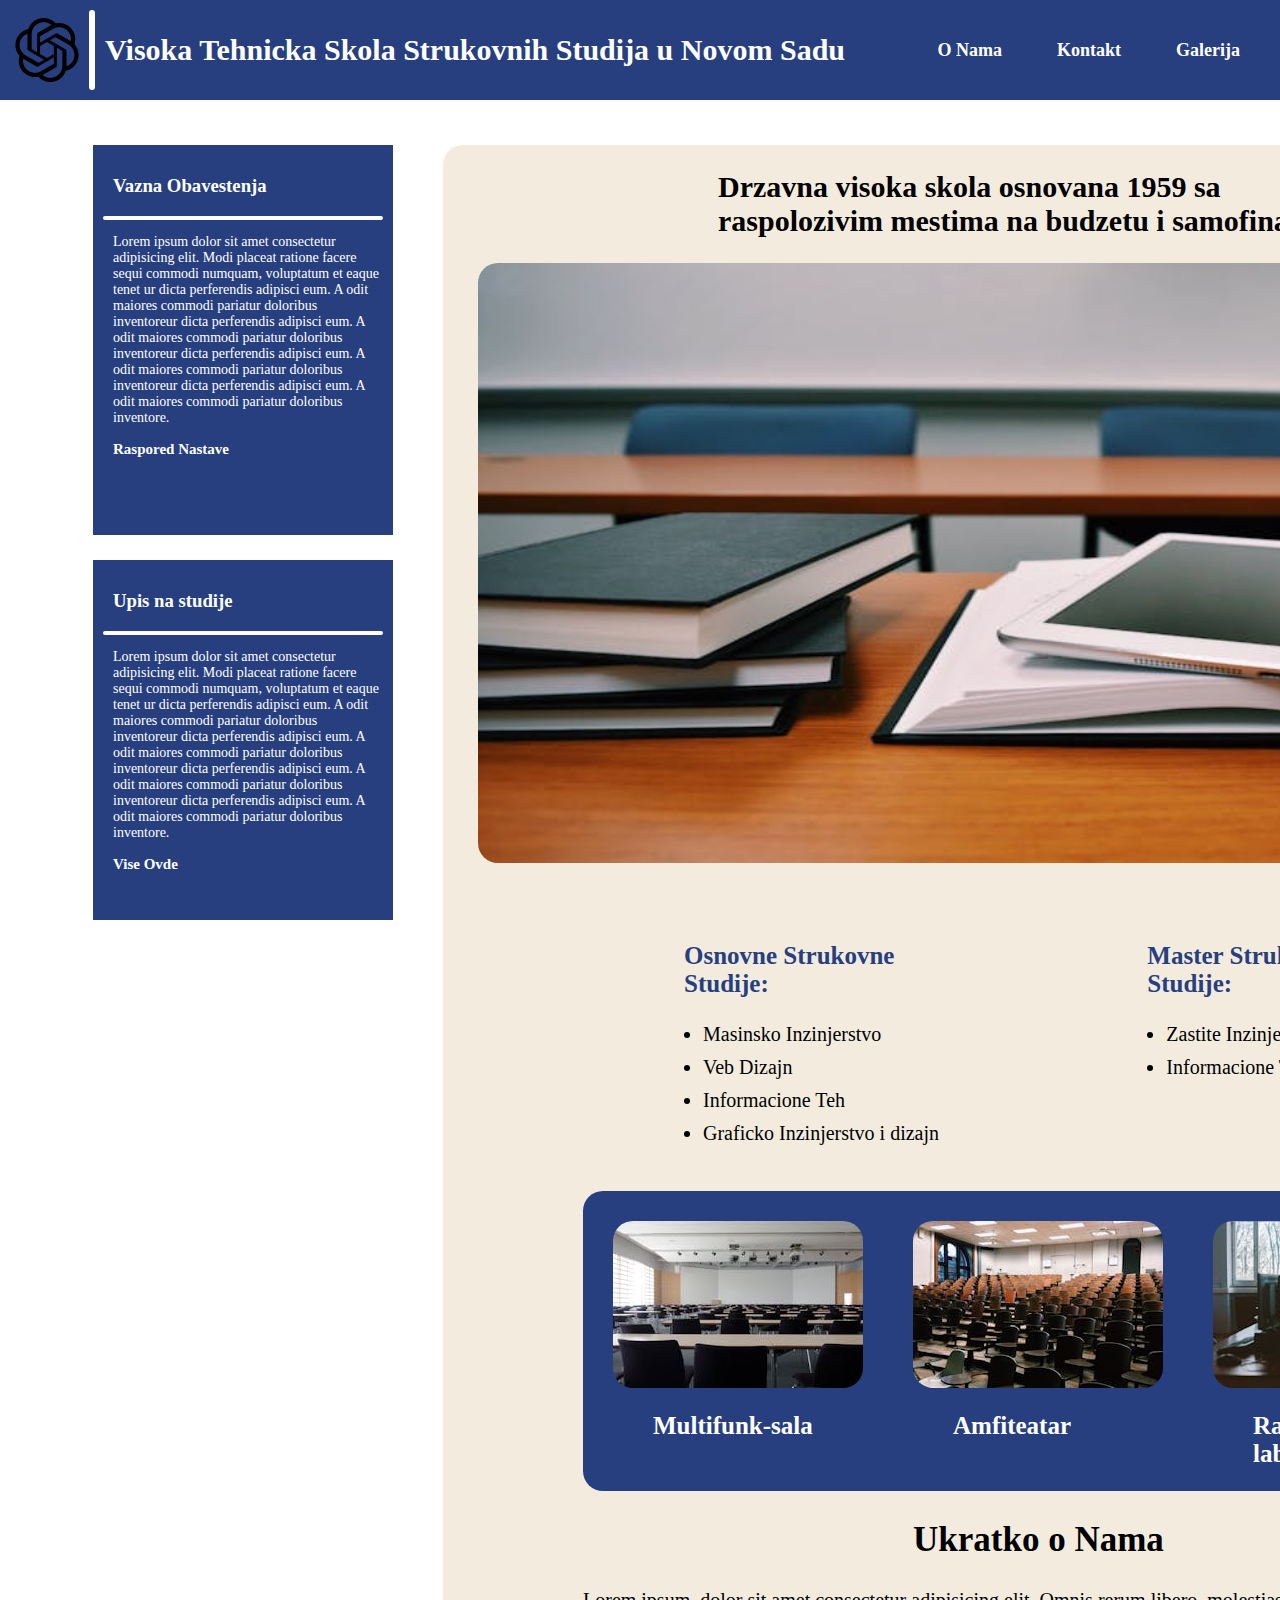
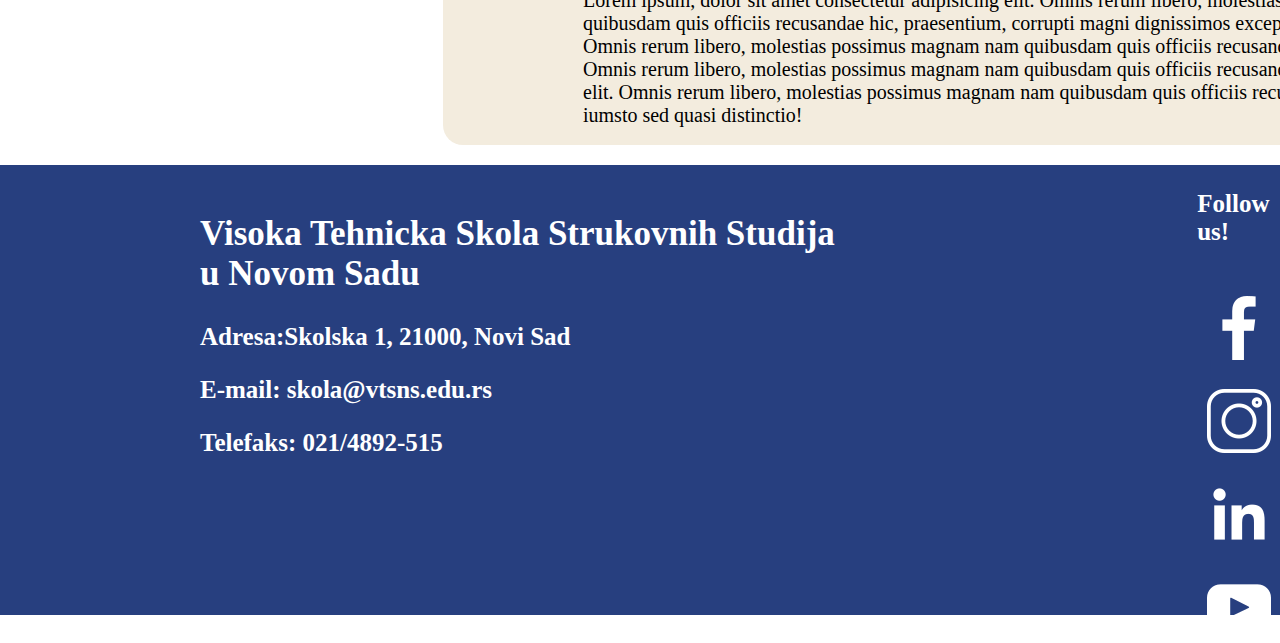
<file: index.html>
<!DOCTYPE html>
<html lang="en">
<head>
    <meta charset="UTF-8">
    <meta name="viewport" content="width=device-width, initial-scale=1.0">
    <title>Visa Tehnicka Skola Strukovnih studija u Novom Sadu</title>
    <link rel="stylesheet" href="style.css">
    <link rel="icon" href="favicon.png" type="image/x-icon">
</head>
<body>
        <div class="navmenu">

                <a href="index.html"> <img src="logo.png" alt=""><div id="vertikalna linija"></div>Visoka Tehnicka Skola Strukovnih Studija u Novom Sadu</a>
            <ul>
                <li><a href="O Nama/about.html">O Nama</a></li>
                <li><a href="kontakt/kontakt.html">Kontakt</a></li>
                <li><a href="galerija/galerija.html">Galerija</a></li>
            </ul>
        </div> 
    <div class="adjustment">
        <div class="left_info_adjustment">
                <div class="left_info">
                    <h3>Vazna Obavestenja</h3>
                    <div></div>
                    <p>Lorem ipsum dolor sit amet consectetur adipisicing elit. Modi placeat 
                        ratione facere sequi commodi numquam, voluptatum et eaque tenet
                        ur dicta perferendis adipisci eum. A odit maiores 
                        commodi pariatur doloribus inventoreur dicta perferendis adipisci eum. A odit maiores 
                        commodi pariatur doloribus inventoreur dicta perferendis adipisci eum. A odit maiores 
                        commodi pariatur doloribus inventoreur dicta perferendis adipisci eum. A odit maiores 
                        commodi pariatur doloribus inventore.
                    </p>
                    <a href="https://vtsns.edu.rs/raspored-nastave-osnovne-studije/">Raspored Nastave</a>
                </div>
                <div class="left_info2">
                    <h3>Upis na studije</h3>
                    <div></div>
                    <p>Lorem ipsum dolor sit amet consectetur adipisicing elit. Modi placeat 
                        ratione facere sequi commodi numquam, voluptatum et eaque tenet
                        ur dicta perferendis adipisci eum. A odit maiores 
                        commodi pariatur doloribus inventoreur dicta perferendis adipisci eum. A odit maiores 
                        commodi pariatur doloribus inventoreur dicta perferendis adipisci eum. A odit maiores 
                        commodi pariatur doloribus inventoreur dicta perferendis adipisci eum. A odit maiores 
                        commodi pariatur doloribus inventore.
                    </p>
                    <a href="https://vtsns.edu.rs/detaljnije-o-upisu/">Vise Ovde</a>
                </div>
        </div> 
    
                <div class="sadrzaj">
                        <div class="box1"> <h2 class="headinganime">Drzavna visoka skola osnovana 1959 sa <br>raspolozivim mestima na budzetu i samofinansiranju</h2><img class="slikaanime" src="pexels-pixabay-289737.jpg" alt=""> </div>

                        <div class="kolone">
                            <div class="leva_kolona">
                                <h3>Osnovne Strukovne Studije:</h3>
                                <ul>
                                    <li>Masinsko Inzinjerstvo</li>
                                    <li>Veb Dizajn</li>
                                    <li>Informacione Teh</li>
                                    <li>Graficko Inzinjerstvo i dizajn</li>
                                </ul>
                            </div>
                            <div class="desna_kolona">
                                <h3>Master Strukovne Studije:</h3>
                                <ul>
                                    <li>Zastite Inzinjerstvo</li>
                                    <li>Informacione Teh</li>
                                </ul>
                            </div>
                        </div>
                        <div class="galerija_kontent">
                            <div class="kutija1">
                            <a href="galerija/galerija.html"><img src="galerija kon 1.jpg" alt=""></a>
                            <h5>Multifunk-sala</h5>
                            </div>
                            <div class="kutija1">
                                <a href="galerija/galerija.html"><img src="amfiteatar.jpg" alt=""></a>
                                <h5>Amfiteatar</h5>
                            </div>
                            <div class="kutija1">
                                <a href="galerija/galerija.html"><img src="racunarska lab.jpg" alt=""></a>
                                <h5>Racunarska-laboratorija</h5>
                            </div>
                            </div>
                            
                        
                            <div class="ukratko">
                                <h2>Ukratko o Nama</h2>
                                <p>Lorem ipsum, dolor sit amet consectetur adipisicing elit. Omnis rerum libero, molestias possimus magnam 
                                nam quibusdam quis officiis recusandae hic, praesentium, corrupti magni dignissimos excepturi dolorem iu
                                g elit. Omnis rerum libero, molestias possimus magnam nam quibusdam quis officiis recusandae hic, praesent
                                g elit. Omnis rerum libero, molestias possimus magnam nam quibusdam quis officiis recusandae hic, praesentium
                                g elit. Omnis rerum libero, molestias possimus magnam nam quibusdam quis officiis recusandae hic, praesentium
                                iumsto sed quasi distinctio!</p>
                            </div>
                        

                        
                        
                </div>
    </div> 
    <div class="footer">
        <div class="columnfoot">
            <div class="hedinzi">
                <h2>Visoka Tehnicka Skola Strukovnih Studija u Novom Sadu</h2>
                <h3>Adresa:Skolska 1, 21000, Novi Sad</h3>
                <h3>E-mail: skola@vtsns.edu.rs</h3>
                <h3>Telefaks: 021/4892-515</h3>
                <h4>Copyright © 2022 Visoka Tehnicka Skola Strukovnih Studija sva prava su zadrzana</h4>
            </div>
            <div class="kontaktiii">
                <h3>Follow us!</h3>
                <div class="slika_heading">
                    <a href="https://www.facebook.com/vts.novisad/"><img src="facebook-app-symbol.png"></a>
                </div>
                <div class="slika_heading">
                    <a href="https://www.instagram.com/vts_ns/"><img src="instagram.png"></a>
                </div>
                <div class="slika_heading">
                    <a href="https://www.linkedin.com/school/vtsns/"><img src="linkedin.png"></a>
                </div>
                <div class="slika_heading">
                    <a href="https://www.youtube.com/channel/UCVbA9O0mMVkSDgRFHhDkbIQ"><img src="youtube.png"></a>
                </div>
            </div>
        </div>
    </div>    
    
</body>
</html>
</file>
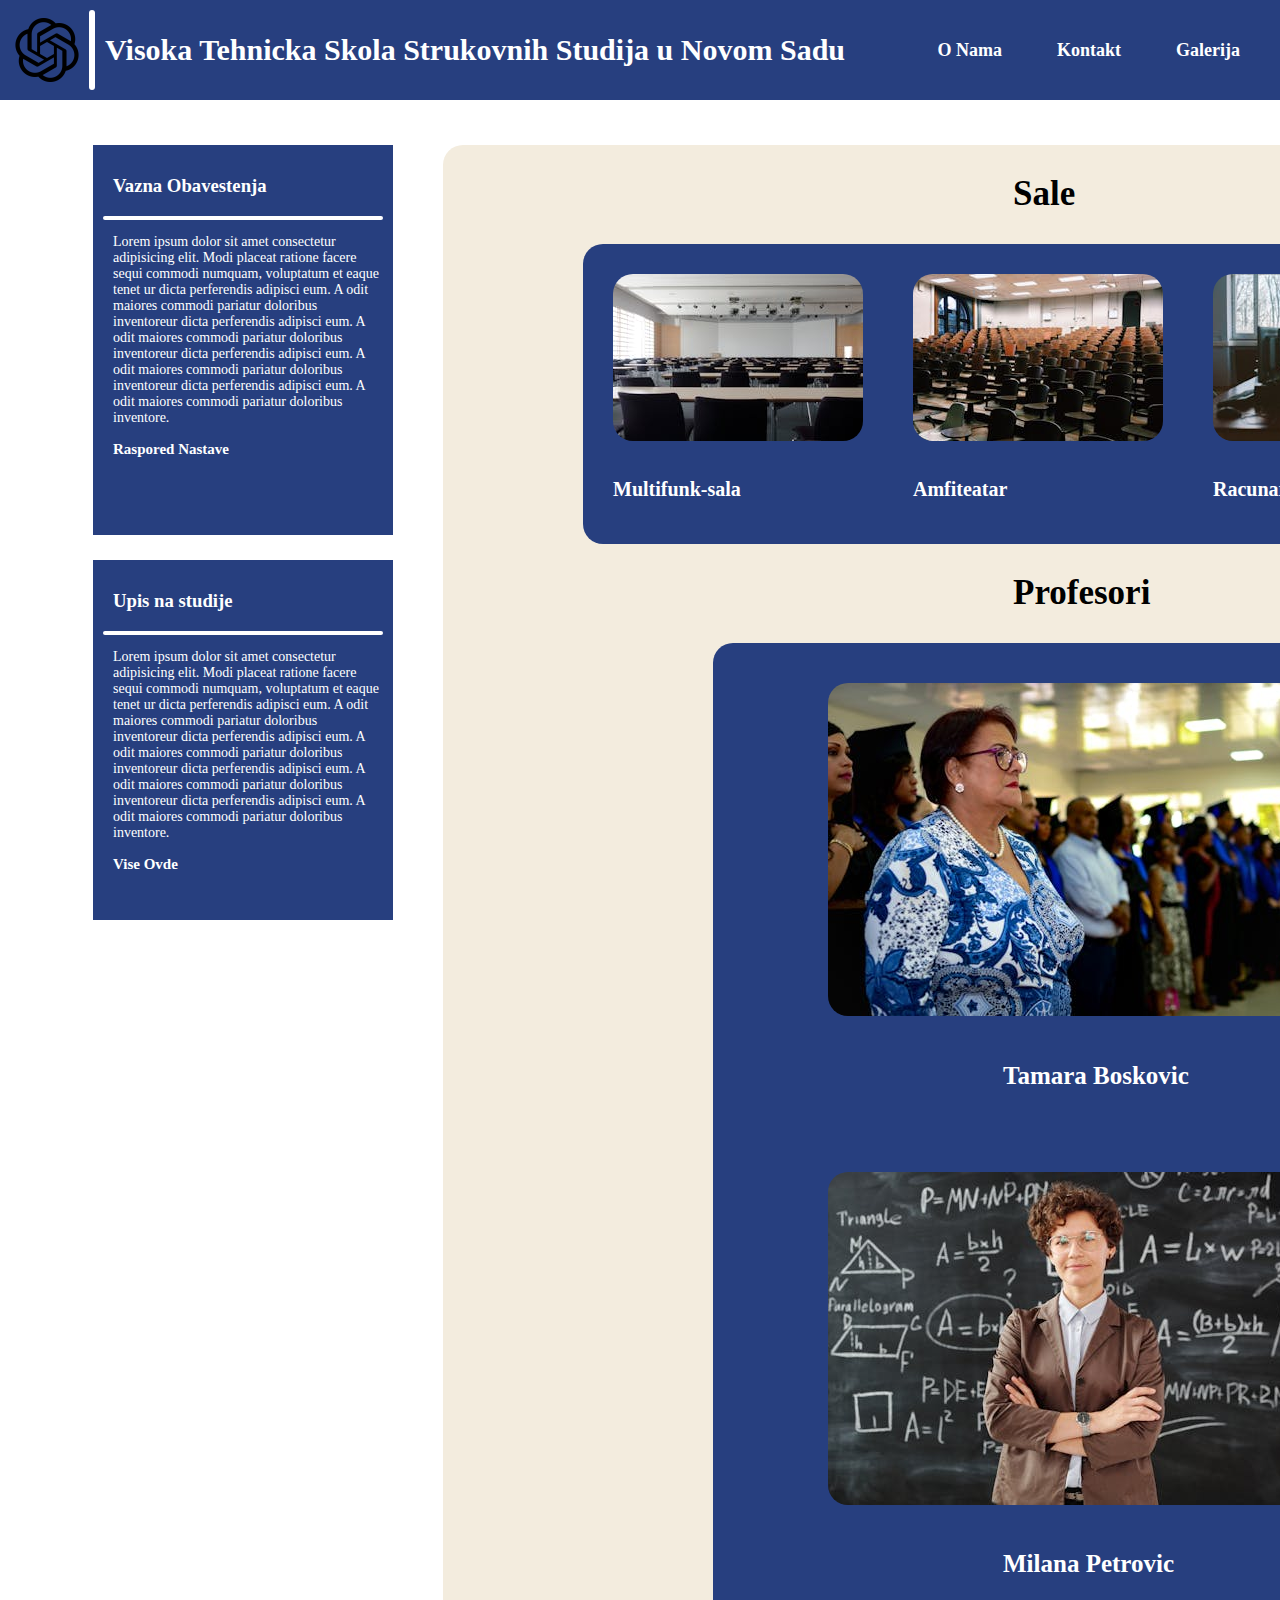
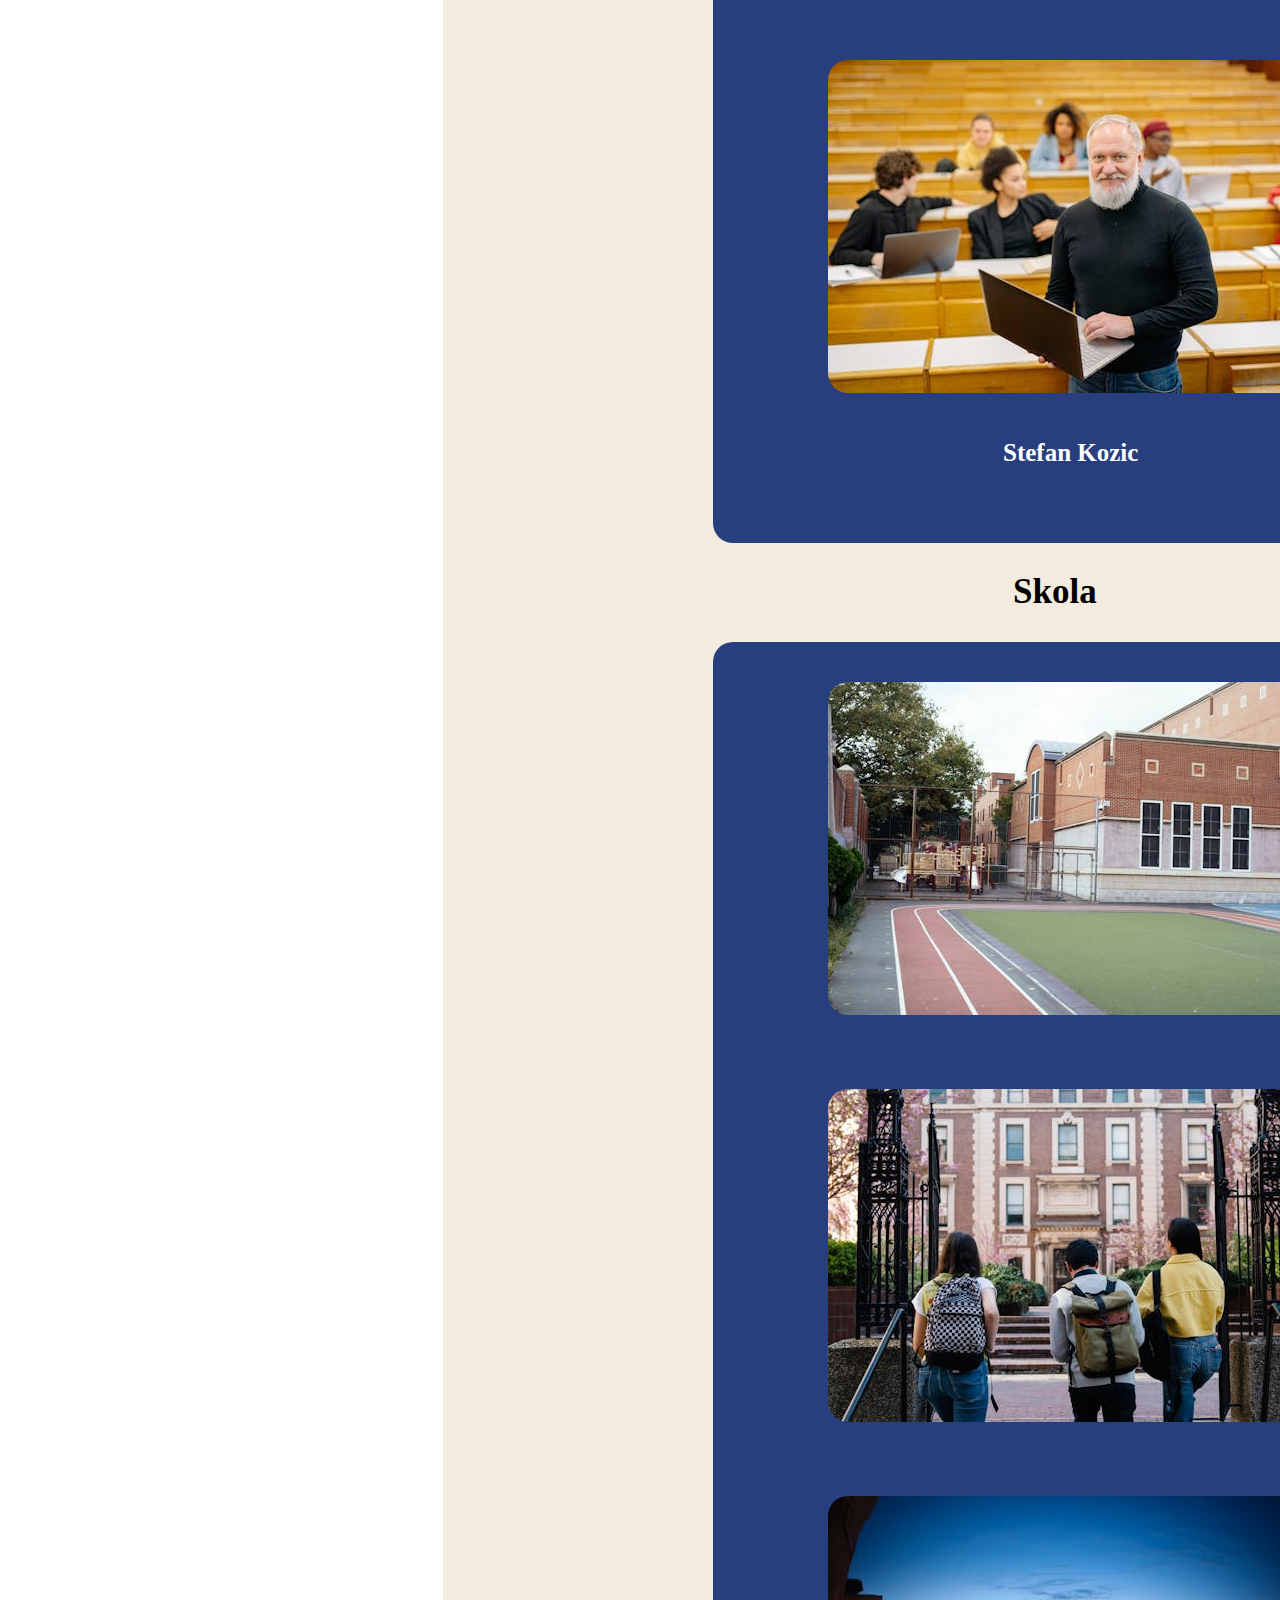
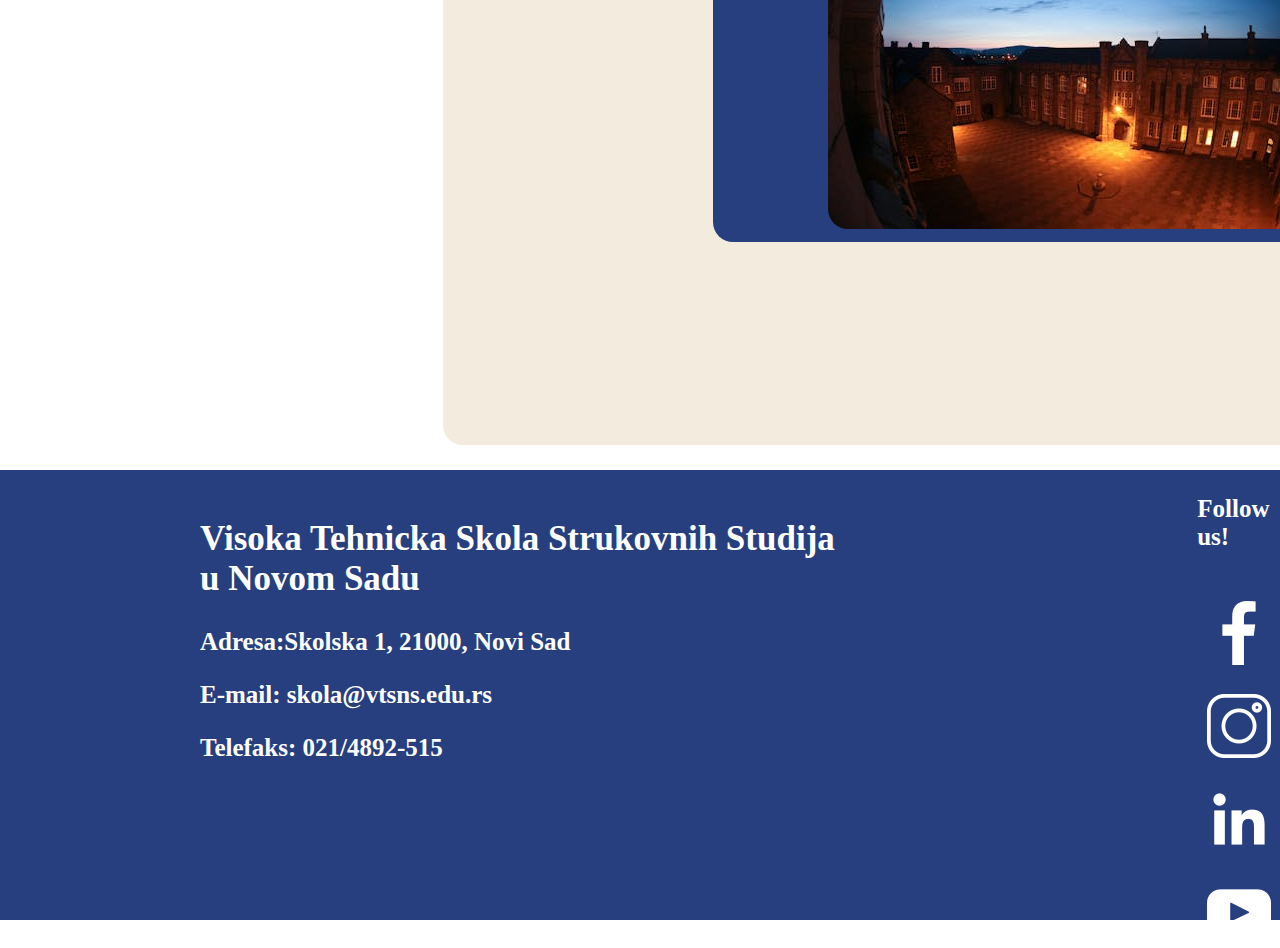
<file: galerija/galerija.html>
<!DOCTYPE html>
<html lang="en">
<head>
    <meta charset="UTF-8">
    <meta name="viewport" content="width=device-width, initial-scale=1.0">
    <title>Galerija</title>
    <link rel="stylesheet" href="galerija.css">
    <link rel="icon" href="../favicon.png" type="image/x-icon">
</head>
<body>
        <div class="navmenu">

                <a href="../index.html"> <img src="logo.png" alt=""><div id="vertikalna linija"></div>Visoka Tehnicka Skola Strukovnih Studija u Novom Sadu</a>
            <ul>
                <li><a href="../O Nama/about.html">O Nama</a></li>
                <li><a href="../kontakt/kontakt.html">Kontakt</a></li>
                <li><a href="../galerija/galerija.html">Galerija</a></li>
            </ul>
        </div> 
    <div class="adjustment">
        <div class="left_info_adjustment">
                <div class="left_info">
                    <h3>Vazna Obavestenja</h3>
                    <div></div>
                    <p>Lorem ipsum dolor sit amet consectetur adipisicing elit. Modi placeat 
                        ratione facere sequi commodi numquam, voluptatum et eaque tenet
                        ur dicta perferendis adipisci eum. A odit maiores 
                        commodi pariatur doloribus inventoreur dicta perferendis adipisci eum. A odit maiores 
                        commodi pariatur doloribus inventoreur dicta perferendis adipisci eum. A odit maiores 
                        commodi pariatur doloribus inventoreur dicta perferendis adipisci eum. A odit maiores 
                        commodi pariatur doloribus inventore.
                    </p>
                    <a href="https://vtsns.edu.rs/raspored-nastave-osnovne-studije/">Raspored Nastave</a>
                </div>
                <div class="left_info2">
                    <h3>Upis na studije</h3>
                    <div></div>
                    <p>Lorem ipsum dolor sit amet consectetur adipisicing elit. Modi placeat 
                        ratione facere sequi commodi numquam, voluptatum et eaque tenet
                        ur dicta perferendis adipisci eum. A odit maiores 
                        commodi pariatur doloribus inventoreur dicta perferendis adipisci eum. A odit maiores 
                        commodi pariatur doloribus inventoreur dicta perferendis adipisci eum. A odit maiores 
                        commodi pariatur doloribus inventoreur dicta perferendis adipisci eum. A odit maiores 
                        commodi pariatur doloribus inventore.
                    </p>
                    <a href="https://vtsns.edu.rs/detaljnije-o-upisu/">Vise Ovde</a>
                </div>
        </div> 
    
                <div class="sadrzaj">
                    <h2 id="drugii">Sale</h2>
                    <div class="sale_kontent">
                        <div class="kutija1">
                        <img src="../galerija kon 1.jpg" alt="">
                        <h5>Multifunk-sala</h5>
                        </div>
                        <div class="kutija1">
                            <img src="../amfiteatar.jpg" alt="">
                            <h5>Amfiteatar</h5>
                        </div>
                        <div class="kutija1">
                            <img src="../racunarska lab.jpg" alt="">
                            <h5>Racunarska-laboratorija</h5>
                        </div>
                        </div>
                        <h2>Profesori</h2>
                        <div class="sale2_kontent">
                            <div class="kutija1">
                            <img src="profa4.jpg" alt="">
                            <h5>Tamara Boskovic</h5>
                            </div>
                            <div class="kutija1">
                                <img src="profa5.jpg" alt="">
                                <h5>Milana Petrovic</h5>
                            </div>
                            <div class="kutija1">
                                <img src="profa.jpg" alt="">
                                <h5>Stefan Kozic</h5>
                            </div>
                            </div>

                        <h2>Skola</h2>
                        <div class="sale2_kontent" id="treci">
                            <div class="kutija1">
                            <img src="skola2.jpg" alt="">
                    
                            </div>
                            <div class="kutija1">
                                <img src="skola1.jpg" alt="">
                                
                            </div>
                            <div class="kutija1">
                                <img src="skola3.jpg"skola3.jpg alt="">
                                
                            </div>
                            </div>
                </div>
    </div>
                <div class="footer">
                    <div class="columnfoot">
                        <div class="hedinzi">
                            <h2>Visoka Tehnicka Skola Strukovnih Studija u Novom Sadu</h2>
                            <h3>Adresa:Skolska 1, 21000, Novi Sad</h3>
                            <h3>E-mail: skola@vtsns.edu.rs</h3>
                            <h3>Telefaks: 021/4892-515</h3>
                            <h4>Copyright © 2022 Visoka Tehnicka Skola Strukovnih Studija sva prava su zadrzana</h4>
                        </div>
                        <div class="kontaktiii">
                            <h3>Follow us!</h3>
                            <div class="slika_heading">
                                <a href="https://www.facebook.com/vts.novisad/"><img src="facebook-app-symbol.png"></a>
                            </div>
                            <div class="slika_heading">
                                <a href="https://www.instagram.com/vts_ns/"><img src="instagram.png"></a>
                            </div>
                            <div class="slika_heading">
                                <a href="https://www.linkedin.com/school/vtsns/"><img src="linkedin.png"></a>
                            </div>
                            <div class="slika_heading">
                                <a href="https://www.youtube.com/channel/UCVbA9O0mMVkSDgRFHhDkbIQ"><img src="youtube.png"></a>
                            </div>
                        </div>
                    </div>
                </div>    
</body>
</html>
</file>
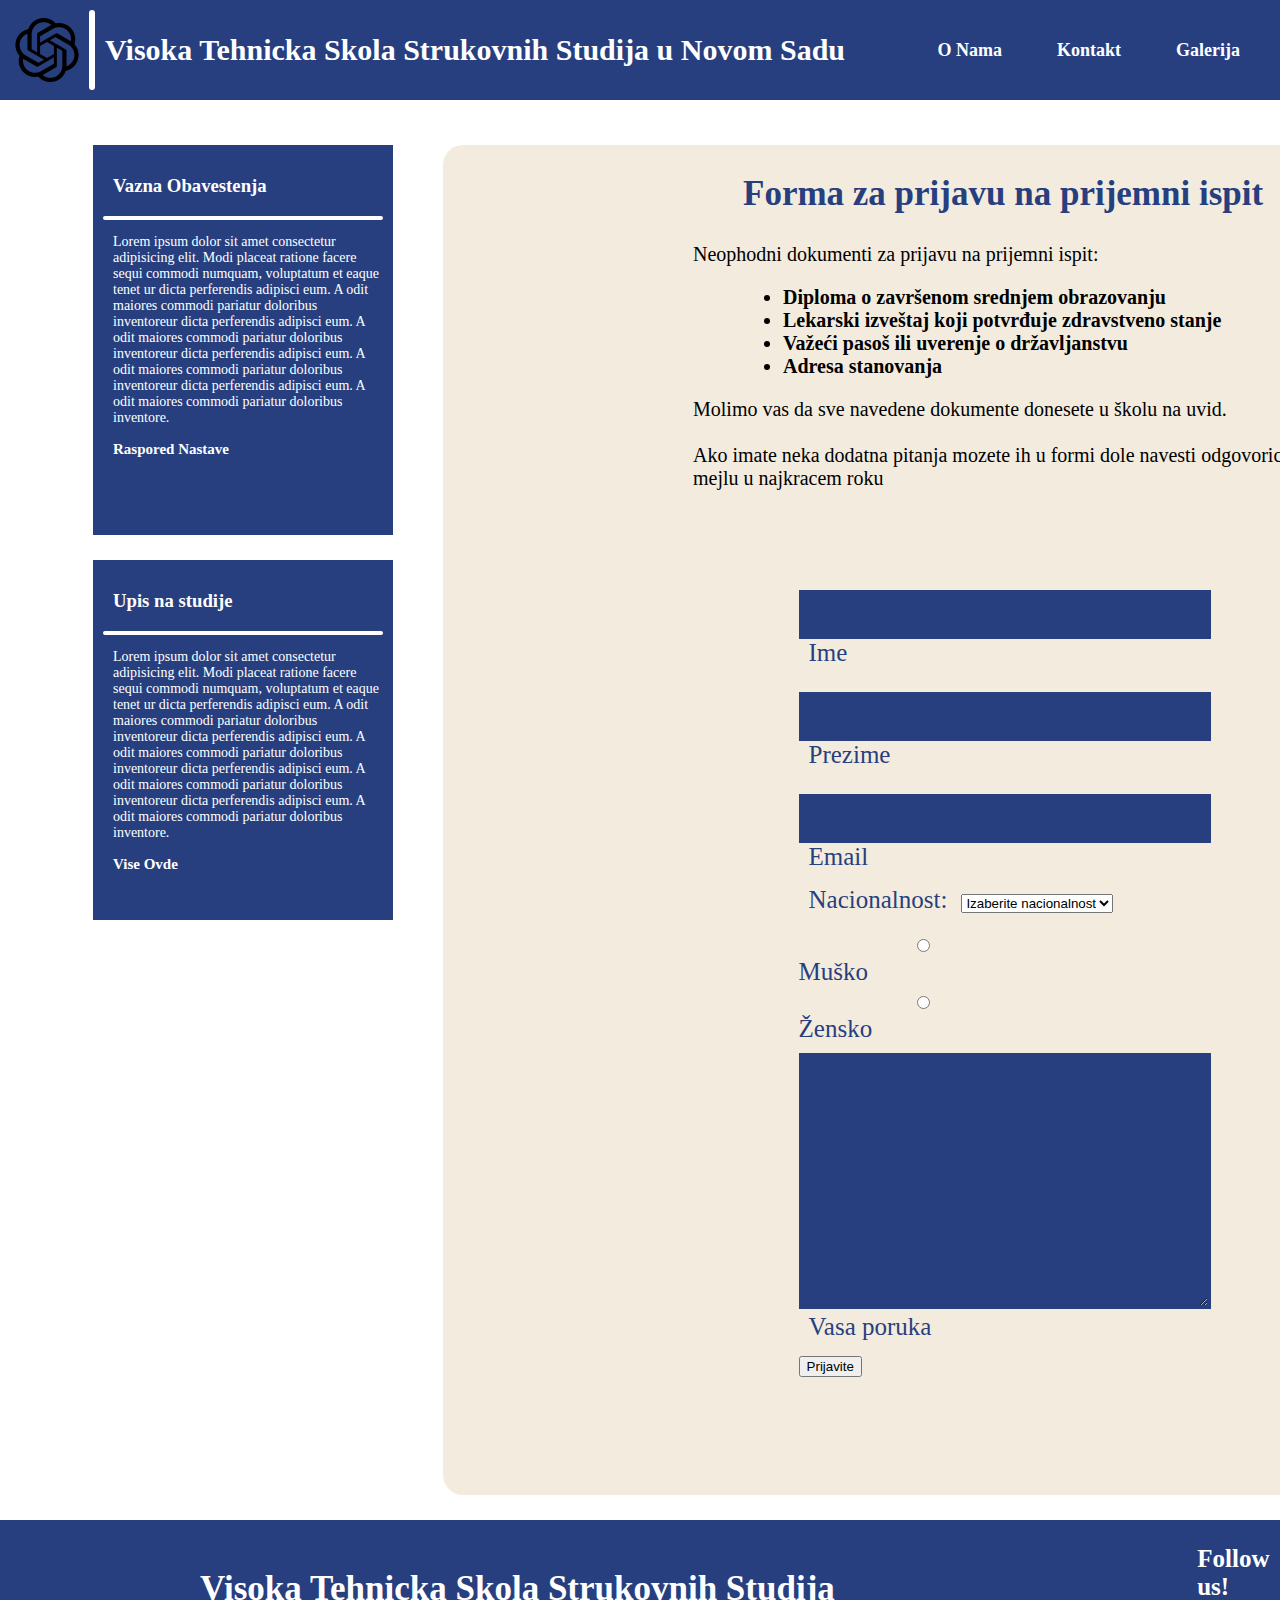
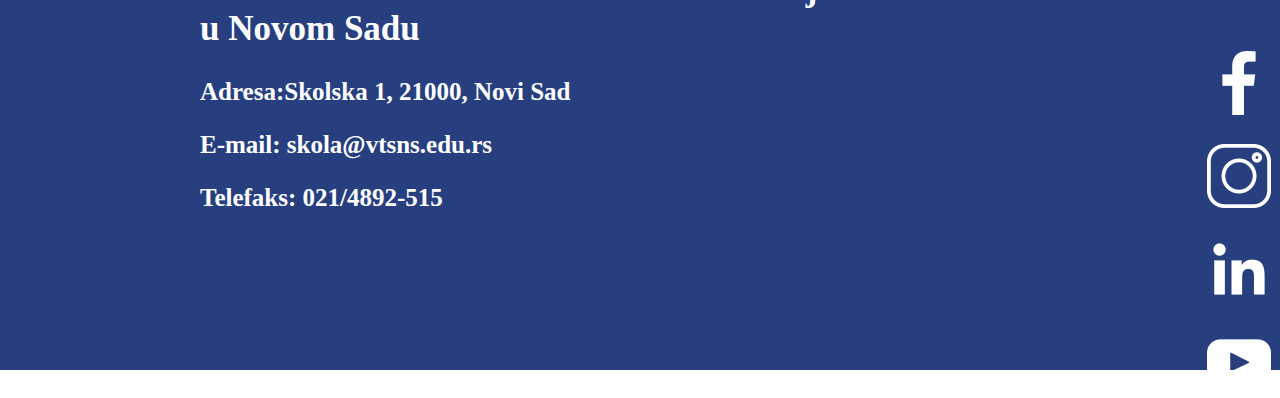
<file: kontakt/kontakt.html>
<!DOCTYPE html>
<html lang="en">
<head>
    <meta charset="UTF-8">
    <meta name="viewport" content="width=device-width, initial-scale=1.0">
    <title>Kontakt</title>
    <link rel="stylesheet" href="kontakt.css">
    <link rel="icon" href="../favicon.png" type="image/x-icon">
</head>
<body>
        <div class="navmenu">

                <a href="../index.html"> <img src="logo.png" alt=""><div id="vertikalna linija"></div>Visoka Tehnicka Skola Strukovnih Studija u Novom Sadu</a>
            <ul>
                <li><a href="../O Nama/about.html">O Nama</a></li>
                <li><a href="../kontakt/kontakt.html">Kontakt</a></li>
                <li><a href="../galerija/galerija.html">Galerija</a></li>
            </ul>
        </div> 
    <div class="adjustment">
        <div class="left_info_adjustment">
                <div class="left_info">
                    <h3>Vazna Obavestenja</h3>
                    <div></div>
                    <p>Lorem ipsum dolor sit amet consectetur adipisicing elit. Modi placeat 
                        ratione facere sequi commodi numquam, voluptatum et eaque tenet
                        ur dicta perferendis adipisci eum. A odit maiores 
                        commodi pariatur doloribus inventoreur dicta perferendis adipisci eum. A odit maiores 
                        commodi pariatur doloribus inventoreur dicta perferendis adipisci eum. A odit maiores 
                        commodi pariatur doloribus inventoreur dicta perferendis adipisci eum. A odit maiores 
                        commodi pariatur doloribus inventore.
                    </p>
                    <a href="https://vtsns.edu.rs/raspored-nastave-osnovne-studije/">Raspored Nastave</a>
                </div>
                <div class="left_info2">
                    <h3>Upis na studije</h3>
                    <div></div>
                    <p>Lorem ipsum dolor sit amet consectetur adipisicing elit. Modi placeat 
                        ratione facere sequi commodi numquam, voluptatum et eaque tenet
                        ur dicta perferendis adipisci eum. A odit maiores 
                        commodi pariatur doloribus inventoreur dicta perferendis adipisci eum. A odit maiores 
                        commodi pariatur doloribus inventoreur dicta perferendis adipisci eum. A odit maiores 
                        commodi pariatur doloribus inventoreur dicta perferendis adipisci eum. A odit maiores 
                        commodi pariatur doloribus inventore.
                    </p>
                    <a href="https://vtsns.edu.rs/detaljnije-o-upisu/">Vise Ovde</a>
                </div>
        </div> 
    
                <div class="sadrzaj">
                    <h2>Forma za prijavu na prijemni ispit</h2>
                    <p class="Piovich">
                        Neophodni dokumenti za prijavu na prijemni ispit:<br></p>
                        <ul>
                       <li>Diploma o završenom srednjem obrazovanju</li>
                       <li>Lekarski izveštaj koji potvrđuje zdravstveno stanje</li>
                       <li>Važeći pasoš ili uverenje o državljanstvu</li>
                       <li>Adresa stanovanja</li> 
                        
                        </ul>
                        
                        <p class="Piovich"> Molimo vas da sve navedene dokumente donesete u školu na uvid.
                        <br><br>
                        
                        Ako imate neka dodatna pitanja mozete ih u formi dole navesti odgovoricemo vam na mejlu u najkracem roku</p>
                    <div class="divajderzaformu">
                        <form>
                        <div class="inputgroup">
                            <input type="text" id="name" required>
                            <label for="name">Ime</label>
                        </div>
                        <div class="inputgroup">
                            <input type="text" id="name" required >
                            <label for="name">Prezime</label>
                        </div>
                        <div class="inputgroup">
                            <input type="email" id="email" required>
                            <label for="name" >Email</label>
                        </div>
                        <div class="inputgroup">
                            <label for="nacionalnost">Nacionalnost:</label>
                            <select id="nacionalnost" name="nacionalnost" required>
                                <option value="" disabled selected>Izaberite nacionalnost</option>
                                <option value="srbija">Srbija</option>
                                <option value="bosna">Bosna</option>
                                <option value="slovenija">Slovenija</option>
                                <option value="crna_gora">Crna Gora</option>
                                <option value="hrvatska">Hrvatska</option>
                            </select>
                        </div>
                        <div class="form-group">
                            <div class="radio-group">
                                <label>
                                    <input class="radios" type="radio" name="pol" value="musko" required> Muško
                                </label>
                                <label>
                                    <input type="radio" name="pol" value="zensko" required> Žensko
                                </label>
                            </div>
                        </div>
                        <div class="inputgroup">
                            <textarea id="message" rows="10"></textarea>
                            <label for="message">Vasa poruka</label>
                        </div>
                        <button type="submit">Prijavite </button>
                     </form>
                </div>     
                        


                </div>
    </div>
                <div class="footer">
                    <div class="columnfoot">
                        <div class="hedinzi">
                            <h2>Visoka Tehnicka Skola Strukovnih Studija u Novom Sadu</h2>
                            <h3>Adresa:Skolska 1, 21000, Novi Sad</h3>
                            <h3>E-mail: skola@vtsns.edu.rs</h3>
                            <h3>Telefaks: 021/4892-515</h3>
                            <h4>Copyright © 2022 Visoka Tehnicka Skola Strukovnih Studija sva prava su zadrzana</h4>
                        </div>
                        <div class="kontaktiii">
                            <h3>Follow us!</h3>
                            <div class="slika_heading">
                                <a href="https://www.facebook.com/vts.novisad/"><img src="facebook-app-symbol.png"></a>
                            </div>
                            <div class="slika_heading">
                                <a href="https://www.instagram.com/vts_ns/"><img src="instagram.png"></a>
                            </div>
                            <div class="slika_heading">
                                <a href="https://www.linkedin.com/school/vtsns/"><img src="linkedin.png"></a>
                            </div>
                            <div class="slika_heading">
                                <a href="https://www.youtube.com/channel/UCVbA9O0mMVkSDgRFHhDkbIQ"><img src="youtube.png"></a>
                            </div>
                        </div>
                    </div>
                </div>    
</body>
</html>
</file>
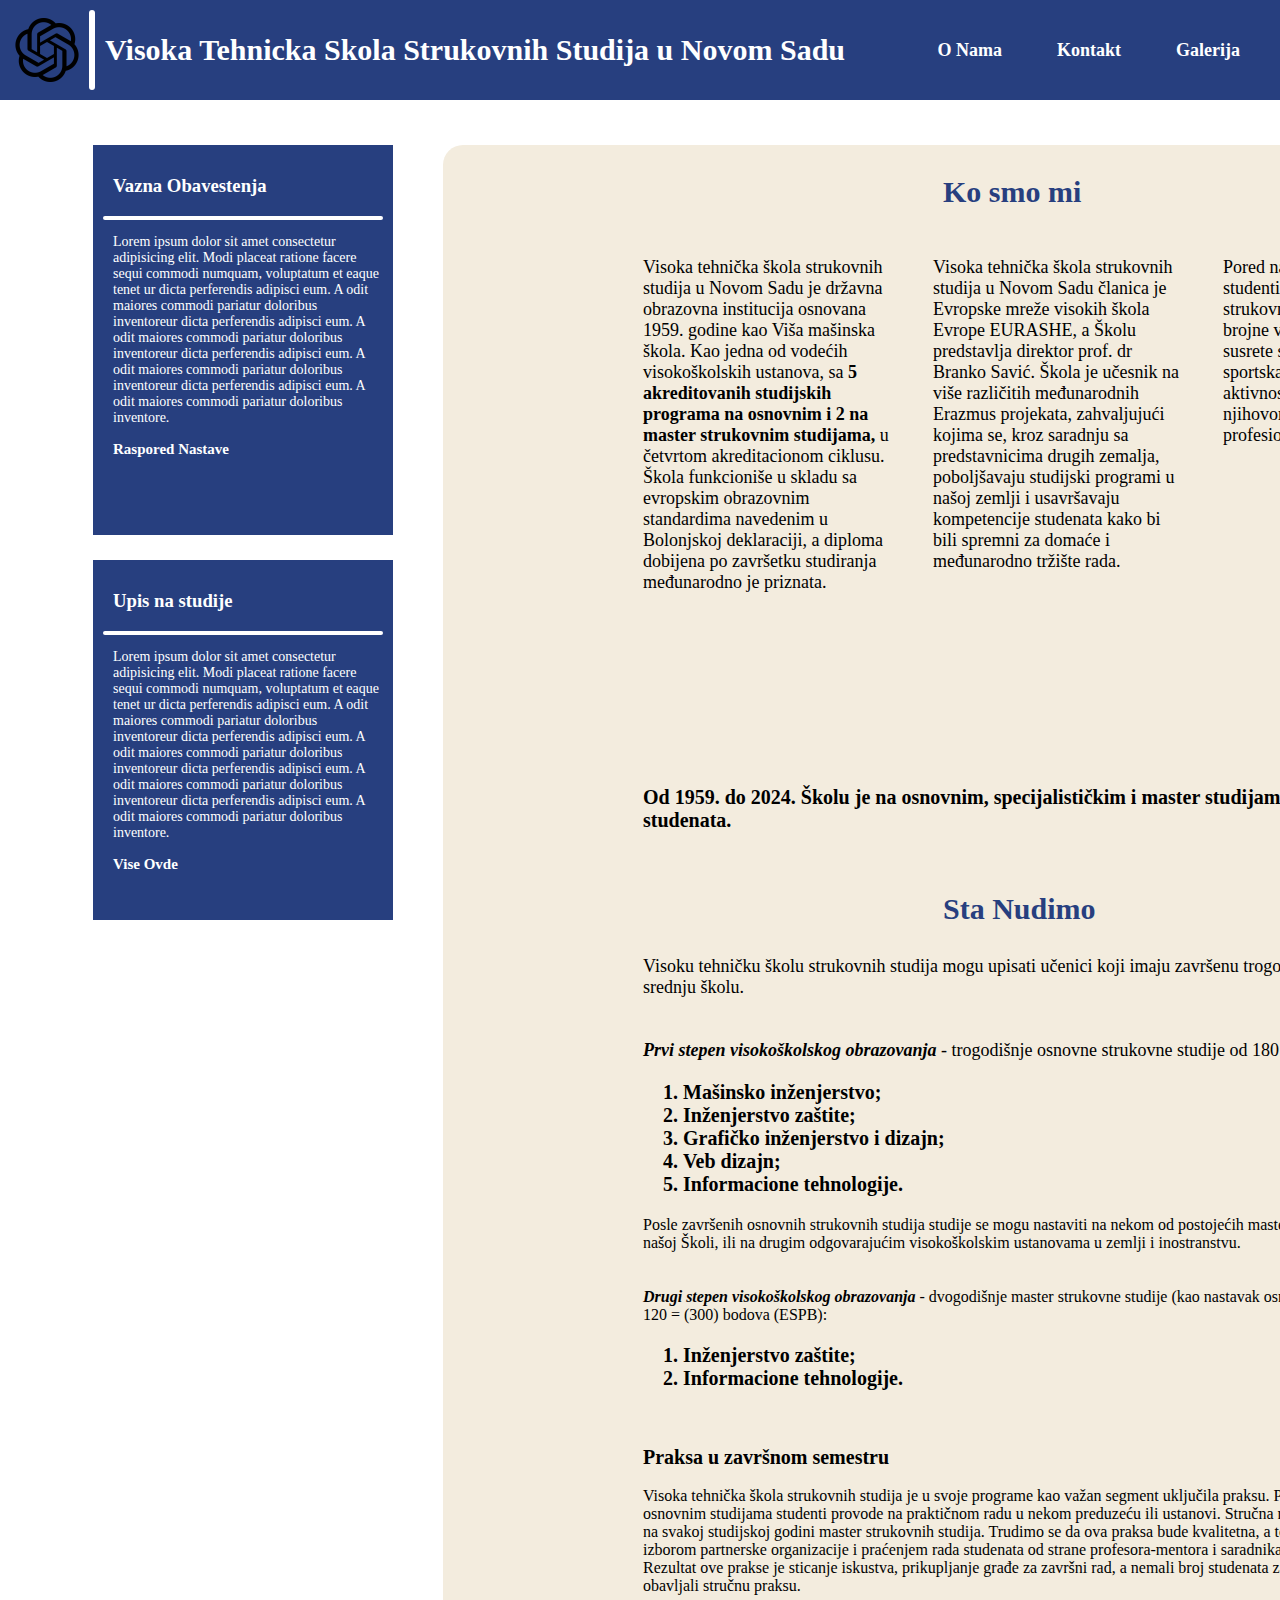
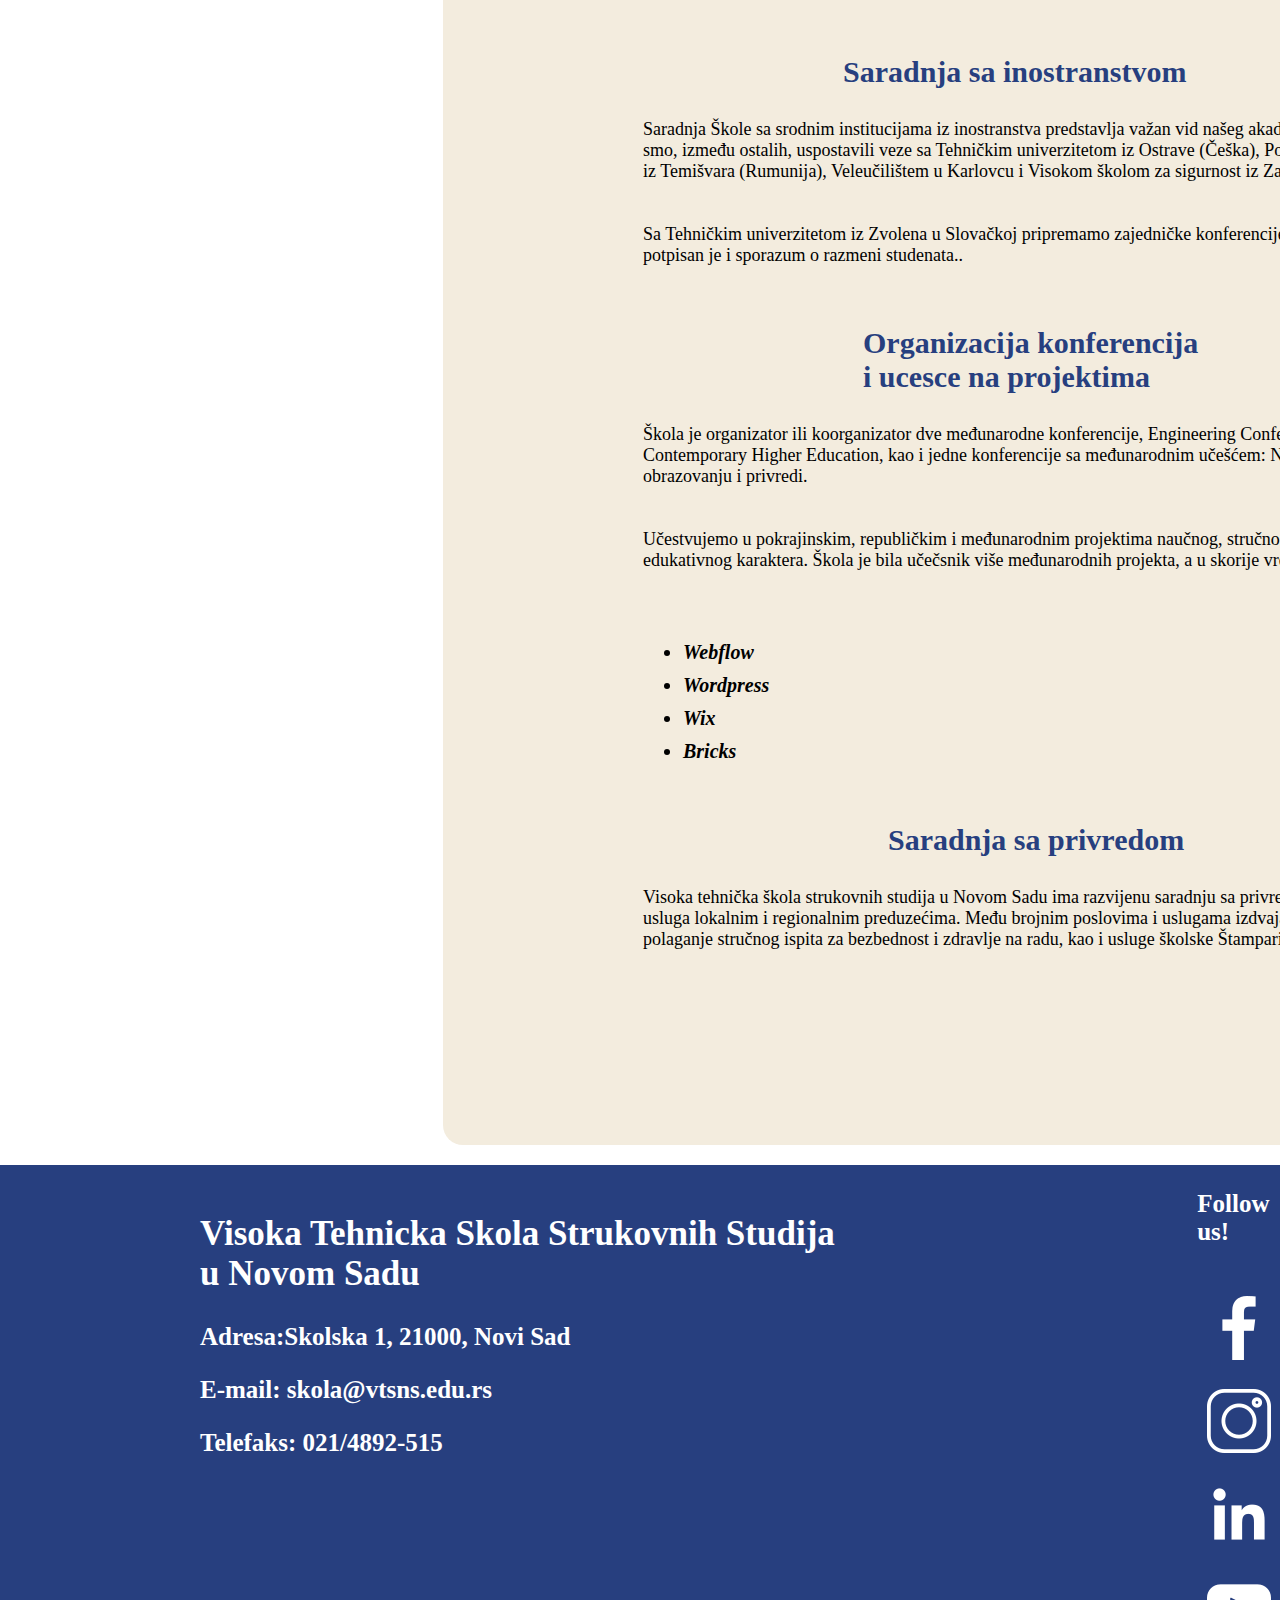
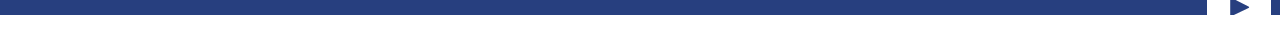
<file: O Nama/about.html>
<!DOCTYPE html>
<html lang="en">
<head>
    <meta charset="UTF-8">
    <meta name="viewport" content="width=device-width, initial-scale=1.0">
    <title>O nama</title>
    <link rel="stylesheet" href="about.css">
    <link rel="icon" href="../favicon.png" type="image/x-icon">
</head>
<body>
        <div class="navmenu">

                <a href="../index.html"> <img src="logo.png" alt=""><div id="vertikalna linija"></div>Visoka Tehnicka Skola Strukovnih Studija u Novom Sadu</a>
            <ul>
                <li><a href="../O Nama/about.html">O Nama</a></li>
                <li><a href="../kontakt/kontakt.html">Kontakt</a></li>
                <li><a href="../galerija/galerija.html">Galerija</a></li>
            </ul>
        </div> 
    <div class="adjustment">
        <div class="left_info_adjustment">
                <div class="left_info">
                    <h3>Vazna Obavestenja</h3>
                    <div></div>
                    <p>Lorem ipsum dolor sit amet consectetur adipisicing elit. Modi placeat 
                        ratione facere sequi commodi numquam, voluptatum et eaque tenet
                        ur dicta perferendis adipisci eum. A odit maiores 
                        commodi pariatur doloribus inventoreur dicta perferendis adipisci eum. A odit maiores 
                        commodi pariatur doloribus inventoreur dicta perferendis adipisci eum. A odit maiores 
                        commodi pariatur doloribus inventoreur dicta perferendis adipisci eum. A odit maiores 
                        commodi pariatur doloribus inventore.
                    </p>
                    <a href="https://vtsns.edu.rs/raspored-nastave-osnovne-studije/">Raspored Nastave</a>
                </div>
                <div class="left_info2">
                    <h3>Upis na studije</h3>
                    <div></div>
                    <p>Lorem ipsum dolor sit amet consectetur adipisicing elit. Modi placeat 
                        ratione facere sequi commodi numquam, voluptatum et eaque tenet
                        ur dicta perferendis adipisci eum. A odit maiores 
                        commodi pariatur doloribus inventoreur dicta perferendis adipisci eum. A odit maiores 
                        commodi pariatur doloribus inventoreur dicta perferendis adipisci eum. A odit maiores 
                        commodi pariatur doloribus inventoreur dicta perferendis adipisci eum. A odit maiores 
                        commodi pariatur doloribus inventore.
                    </p>
                    <a href="https://vtsns.edu.rs/detaljnije-o-upisu/">Vise Ovde</a>
                </div>
        </div> 
    
                <div class="sadrzaj">
                    <h2 class="glava"></h2>
                    <div class="kosmo">
                        <h3>Ko smo mi</h3>
                        <div class="kolona_paragraph">
                        <div class="paragr"><p>Visoka tehnička škola strukovnih studija u Novom Sadu je državna obrazovna institucija osnovana 1959.
                             godine kao Viša mašinska škola. Kao jedna od vodećih visokoškolskih ustanova, sa <span class="boldp">5 akreditovanih studijskih
                              programa na osnovnim i 2 na master strukovnim studijama,</span> u četvrtom akreditacionom ciklusu. Škola funkcioniše
                               u skladu sa evropskim obrazovnim standardima navedenim u Bolonjskoj deklaraciji, a diploma dobijena po završetku
                                studiranja međunarodno je priznata.</p></div>

                                <div class="paragr"><p>Visoka tehnička škola strukovnih studija u Novom Sadu članica je Evropske mreže visokih škola Evrope EURASHE, a Školu 
                            predstavlja direktor prof. dr Branko Savić. Škola je učesnik na više različitih međunarodnih Erazmus projekata, zahvaljujući
                             kojima se, kroz saradnju sa predstavnicima drugih zemalja, poboljšavaju studijski programi u našoj zemlji i usavršavaju
                              kompetencije studenata kako bi bili spremni za domaće i međunarodno tržište rada.</p></div>

                              <div class="paragr"><p>Pored nastavnih aktivnosti, studenti Visoke tehničke škole strukovnih studija uključeni su u brojne vannastavne
                             aktivnosti - susrete studenata, naučna i sportska takmičenja, kao i druge aktivnosti koje doprinose njihovom stručnom, profesionalnom i ličnom razvoju.                      
                           </p></div>
                           
                    </div>
                    <h6 class="istice">Od 1959. do 2024. Školu je na osnovnim, specijalističkim i master studijama završilo oko 15000 studenata.</h6>
                    </div>
                    <div class="sta_nudimo">
                        <h3>Sta Nudimo</h3>
                        <p>Visoku tehničku školu strukovnih studija mogu upisati učenici koji imaju završenu trogodišnju i četvorogodišnju srednju školu.<br><br><br>

                            <span class="italic">Prvi stepen visokoškolskog obrazovanja </span>- trogodišnje osnovne strukovne studije od 180 bodova (ESPB):
                            <ol>
                           <li> Mašinsko inženjerstvo;</li>
                           <li> Inženjerstvo zaštite;</li>
                           <li>Grafičko inženjerstvo i dizajn;</li>
                           <li>Veb dizajn;</li>
                           <li> Informacione tehnologije.</li>
                        </ol>
                            Posle završenih osnovnih strukovnih studija studije se mogu nastaviti na nekom od postojećih master strukovnih programa u našoj Školi, ili na drugim 
                            odgovarajućim visokoškolskim ustanovama u zemlji i inostranstvu.<br><br><br>
                            
                            <span class="italic">Drugi stepen visokoškolskog obrazovanja </span>- dvogodišnje master strukovne studije (kao nastavak osnovnih studija) od (180) + 120 = (300) bodova (ESPB):
                            <ol>
                            <li>Inženjerstvo zaštite;</li>
                            <li>Informacione tehnologije.</li>
                            </ol>
                            <br><br>
                            
                            <span class="bold2">Praksa u završnom semestru</span><br><br>
                            Visoka tehnička škola strukovnih studija je u svoje programe kao važan segment uključila praksu. Poslednji semestar na osnovnim studijama studenti 
                            provode na praktičnom radu u nekom preduzeću ili ustanovi. Stručna master praksa se organizuje na svakoj studijskoj godini master strukovnih studija. 
                            Trudimo se da ova praksa bude kvalitetna, a to se postiže pažljivim izborom partnerske organizacije i praćenjem rada studenata od strane 
                            profesora-mentora i saradnika-komentora iz organizacije. Rezultat ove prakse je sticanje iskustva, prikupljanje građe za završni rad, a nemali 
                            broj studenata zaposlio se u preduzeću gde su obavljali stručnu praksu.</p>
                    </div>
                    <div class="saradnja">
                        <h3>Saradnja sa inostranstvom</h3>
                        <p>Saradnja Škole sa srodnim institucijama iz inostranstva predstavlja važan vid našeg akademskog života. Zbog toga smo, između ostalih,
                             uspostavili veze sa Tehničkim univerzitetom iz Ostrave (Češka), Politehničkim univerzitetom iz Temišvara (Rumunija), Veleučilištem u Karlovcu i
                              Visokom školom za sigurnost iz Zagreba (Hrvatska).<br><br><br>

                            Sa Tehničkim univerzitetom iz Zvolena u Slovačkoj pripremamo zajedničke konferencije i projekte. Pored toga, potpisan je i sporazum o razmeni studenata..</p>
                    </div>
                    <div class="organizacija">
                        <h3>Organizacija konferencija <br>i ucesce na projektima</h3>
                        <p>Škola je organizator ili koorganizator dve međunarodne konferencije, Engineering Conference i Challenges of Contemporary Higher Education,
                             kao i jedne konferencije sa međunarodnim učešćem: Napredne tehnologije u obrazovanju i privredi.<br><br><br>

                            Učestvujemo u pokrajinskim, republičkim i međunarodnim projektima naučnog, stručnog, istraživačkog ili edukativnog karaktera. Škola je bila učečsnik
                             više međunarodnih  projekta, a u skorije vreme to su:</p><br><br>
                             <ul class="hajlinks">
                            <li><a href="https://webflow.com/?r=0">Webflow</a></li>
                            <li><a href="https://wordpress.com/">Wordpress</a></li>
                            <li><a href="https://www.wix.com/">Wix</a></li>
                            <li><a href="https://bricksbuilder.io/">Bricks</a></li>
                            </ul>
                    </div>
                    <div class="privreda">
                        <h3>Saradnja sa privredom</h3>
                        <p>Visoka tehnička škola strukovnih studija u Novom Sadu ima razvijenu saradnju sa privredom, i nudi širo
                            k spektar usluga lokalnim i regionalnim preduzećima. Među brojnim poslovima i uslugama izdvajamo Pripremu za polaganje stručnog ispita
                             za bezbednost i zdravlje na radu, kao i usluge školske Štamparije.</p>
                    </div>

                </div>
    </div>
                <div class="footer">
                    <div class="columnfoot">
                        <div class="hedinzi">
                            <h2>Visoka Tehnicka Skola Strukovnih Studija u Novom Sadu</h2>
                            <h3>Adresa:Skolska 1, 21000, Novi Sad</h3>
                            <h3>E-mail: skola@vtsns.edu.rs</h3>
                            <h3>Telefaks: 021/4892-515</h3>
                            <h4>Copyright © 2022 Visoka Tehnicka Skola Strukovnih Studija sva prava su zadrzana</h4>
                        </div>
                        <div class="kontaktiii">
                            <h3>Follow us!</h3>
                            <div class="slika_heading">
                                <a href="https://www.facebook.com/vts.novisad/"><img src="facebook-app-symbol.png"></a>
                            </div>
                            <div class="slika_heading">
                                <a href="https://www.instagram.com/vts_ns/"><img src="instagram.png"></a>
                            </div>
                            <div class="slika_heading">
                                <a href="https://www.linkedin.com/school/vtsns/"><img src="linkedin.png"></a>
                            </div>
                            <div class="slika_heading">
                                <a href="https://www.youtube.com/channel/UCVbA9O0mMVkSDgRFHhDkbIQ"><img src="youtube.png"></a>
                            </div>
                        </div>
                    </div>
                </div>    
</body>
</html>
</file>
<file: style.css>
body{
    background-color: white;
   
    
}
.navmenu{
    position: absolute;
    left: 0;
    top: 0;
    background-color: #273F7F ;
    display: flex;
    align-items: center;
    justify-content: space-between;
    height: 100px;
    width: 100%;
}
.navmenu a {
    margin-left: 15px;
    display: flex;
    color: white;
    gap: 10px;
    text-decoration: none;
    font-size: 30px;
    font-weight: 800;
    align-items: center;
}
    

.navmenu a img{
    width: 64px;
    height: 64px;
}
.navmenu a div{
    width: 6px;
    height: 80px;
    background-color: white;
    border-radius: 10px;
}


.navmenu ul {
    display: flex;
    gap: 40px;
    margin-right: 40px;
}
.navmenu ul li{
    color: white;
    list-style: none;
}
.navmenu ul li:hover {
    transition: all 0.3ms;
    
    border-radius: 10px;
    
}
.navmenu ul li a:hover{
    color: gold;
}
.navmenu ul li a{
    font-size: 18px;
}

.adjustment{
    margin-top: 120px;
    margin-left: 65px;
    display: flex;
    width: 1400px;
    height: 1200px;
    background-color: white;
    margin-bottom: 445px;
}
    

.left_info_adjustment {
    display: block;
}
.left_info {
    height: 380px;
    width: 300px;
    background-color: #273F7F;
    margin-top: 25px;
    margin-left: 20px;
    padding-top: 10px;
}
.left_info div{
    width: 280px;
    height: 4px;
    background-color: white;
    margin-left: auto;
    margin-right: auto;
    border-radius: 10px;
}
.left_info h3{
    color: white;
    margin-left: 20px;
    margin-top: 20px;
    
    
}
.left_info p{
    margin-left: 20px;
    margin-right: 10px;
    font-size: 14px;
    color: white;
    
}
.left_info a{
    font-size: 15px;
    font-weight: bold;
    margin-left: 20px;
    margin-right: 10px;
    text-decoration: none;
    color: white;

}
.left_info a:hover{
    color: gold;
    transition: all 3ms;
}
.left_info2 {
    height: 350px;
    width: 300px;
    background-color: #273F7F;
    margin-top: 25px;
    margin-left: 20px;
    padding-top: 10px;
}
.left_info2 div{
    width: 280px;
    height: 4px;
    background-color: white;
    margin-left: auto;
    margin-right: auto;
    border-radius: 10px;
}
.left_info2 h3{
    color: white;
    margin-left: 20px;
    margin-top: 20px;
    
    
}
.left_info2 p{
    margin-left: 20px;
    margin-right: 10px;
    font-size: 14px;
    color: white;
}
.left_info2 a{
    font-size: 15px;
    font-weight: bold;
    margin-left: 20px;
    margin-right: 10px;
    text-decoration: none;
    color: white;

}
.left_info2 a:hover{
    color: gold;
    transition: all 3ms;
}
.sadrzaj{
    display: block;
    margin-top: 25px;
    margin-left: 50px;
    width: 980px;
    height: 1600px;
    background-color: #F3ECDE;
    border-radius: 20px;
    padding-right: 250px;
    
    
    
    
    
}
.sadrzaj .box1 img{
    width: 1160px;
    height: 600px;
    margin-left: 35px;
    
    border-radius: 20px;
    
    
}
.sadrzaj .box1 h2 {
    margin-left: 275px;
    font-size: 30px;
    font-weight: bold;

}
.kolone{
    margin-top: 50px;
    display: flex;
    margin-left: 220px;
    gap: 150px;
    
    
}
.kolone .leva_kolona{
    display: block;

} 
.kolone .desna_kolona {
    display: block;
}
.kolone h3 {
    color:#273F7F ;
    font-size: 25px;
    font-weight: 400px;
    margin-left: 21px;
}
.kolone li {
    font-size: 20px;
    
}
.kolone ul li {
    margin-bottom: 10px;
}
.galerija_kontent {
    margin-top: 30px;
    margin-left: 140px;
    display: flex;
    gap: 20px;
    background-color: #273F7F;
    width: 910px;
    height: 300px;
    border-radius: 20px;
    
}
@keyframes leftinfoslidetop {
    from {
        transform: translateY(700px);
    }
    to{
        transform: translateY(0);
    }
}
.left_info {
    
    animation: leftinfoslidetop 0.5s ease-in-out forwards;

}
@keyframes leftinfoslidebottom {
    from {
        transform: translateY(-700px);
    }
    to{
        transform: translateY(0);
    }
}
.left_info2 {
    
    animation: leftinfoslidebottom 1s ease-in-out forwards;

}
@keyframes slideinleft {
    from {
        transform: translateX(-700px);
    }
    to{
        transform: translateX(0);
    }

}
@keyframes slideinright {
    from {
        transform: translateX(700px);
    }
    to{
        transform: translateX(0);
    }
}

.slikaanime {
    
    animation: slideinleft 1s ease-in-out forwards;
    
}
.headinganime {
    
    animation: slideinright 0.5s ease-in-out forwards;
   
}



.galerija_kontent .kutija1 img{
    border-radius: 20px;
    position: relative;

}


.galerija_kontent .kutija1 {
    display: block;
    margin-left: 30px;
    margin-top: 30px;
    
    
}
.galerija_kontent h5 {
    margin-top: 20px;
    font-size: 25px;
    margin-left: 40px;
    color: white;
}


.ukratko {
    display: block;
    width: 900px;
    height: 300px;
    margin-left: 140px;
    
    
    
}
.ukratko h2{
    font-size: 35px;
    margin-left: 330px;

}
.ukratko p{
    font-size: 20px;
}
.footer{
    
    left: 0;
    position: absolute;
    width: 100%;
    height: 450px;
    display: flex;
    background-color: #273F7F;
    
}
.columnfoot{
    display: flex;
    gap: 350px;
}
.hedinzi{
    margin-top: 20px;
    margin-left: 200px;
}
.hedinzi h4{
    color: white;
    margin-top: 160px;
}
.hedinzi h3{
    font-size: 25px;
    color: white;
}
.hedinzi h2{
    font-size: 35px;
    color: white;
}
.slika_heading{
display: flex;
justify-content: center;
align-items: center;

}
.slika_heading a{
    margin-top: 25px;
}
.slika_heading:hover
{
    background-color:black;
    border-radius: 20px;
    transition: all 3ms;
}
.kontaktiii h3{
    color: white;
    font-size: 25px;
    
}
@media(max-width:450px){
    .navmenu{
        position: absolute;
    left: 0;
    top: 0;
    background-color: #273F7F ;
    display: flex;
    align-items: center;
    justify-content: space-between;
    width: 100%;
    height: 130px;
    }
    .navmenu a{
        display: flex;
        margin-left: 10px;
        gap: 10px;
        font-size: 20px;
        font-weight: 400;
        margin-right: 10px;

    }
    .navmenu a div {
        height: 100px;
        width: 10px;
    }
    .navmenu ul{
        
        display: block;
    }
    .navmenu ul li{
        margin-top: 6px;
    }
    .navmenu ul li a{
        font-size: 17px;
    }
        
    }
</file>
<file: galerija/galerija.css>
body{
    background-color: white;
   
    
}
.navmenu{
    position: absolute;
    left: 0;
    top: 0;
    background-color: #273F7F ;
    display: flex;
    align-items: center;
    justify-content: space-between;
    height: 100px;
    width: 100%;
}
.navmenu a {
    margin-left: 15px;
    display: flex;
    color: white;
    gap: 10px;
    text-decoration: none;
    font-size: 30px;
    font-weight: 800;
    align-items: center;
}
    

.navmenu a img{
    width: 64px;
    height: 64px;
}
.navmenu a div{
    width: 6px;
    height: 80px;
    background-color: white;
    border-radius: 10px;
}
.navmenu ul {
    display: flex;
    gap: 40px;
    margin-right: 40px;
}
.navmenu ul li{
    color: white;
    list-style: none;
}
.navmenu ul li:hover {
    transition: all 0.3ms;
    
    border-radius: 10px;
    
}
.navmenu ul li a:hover{
    color: gold;
}
.navmenu ul li a{
    font-size: 18px;
}

.adjustment{
    margin-top: 120px;
    margin-left: 65px;
    display: flex;
    width: 1600px;
    height: 1200px;
    background-color: white;
    margin-bottom: 2350px;
}
    

.left_info_adjustment {
    display: block;
}
.left_info {
    height: 380px;
    width: 300px;
    background-color: #273F7F;
    margin-top: 25px;
    margin-left: 20px;
    padding-top: 10px;
}
.left_info div{
    width: 280px;
    height: 4px;
    background-color: white;
    margin-left: auto;
    margin-right: auto;
    border-radius: 10px;
}
.left_info h3{
    color: white;
    margin-left: 20px;
    margin-top: 20px;
    
    
}
.left_info p{
    margin-left: 20px;
    margin-right: 10px;
    font-size: 14px;
    color: white;
    
}
.left_info a{
    font-size: 15px;
    font-weight: bold;
    margin-left: 20px;
    margin-right: 10px;
    text-decoration: none;
    color: white;

}
.left_info a:hover{
    color: gold;
    transition: all 3ms;
}
.left_info2 {
    height: 350px;
    width: 300px;
    background-color: #273F7F;
    margin-top: 25px;
    margin-left: 20px;
    padding-top: 10px;
}
.left_info2 div{
    width: 280px;
    height: 4px;
    background-color: white;
    margin-left: auto;
    margin-right: auto;
    border-radius: 10px;
}
.left_info2 h3{
    color: white;
    margin-left: 20px;
    margin-top: 20px;
    
    
}
.left_info2 p{
    margin-left: 20px;
    margin-right: 10px;
    font-size: 14px;
    color: white;
}
.left_info2 a{
    font-size: 15px;
    font-weight: bold;
    margin-left: 20px;
    margin-right: 10px;
    text-decoration: none;
    color: white;

}
.left_info2 a:hover{
    color: gold;
    transition: all 3ms;
}
.sadrzaj{
    display: block;
    margin-top: 25px;
    margin-left: 50px;
    width: 1280px;
    height: 3500px;
    background-color: #F3ECDE;
    border-radius: 20px;
    padding-right: 250px;
    
}
.sadrzaj h2{
    margin-left: 570px;
    font-size: 35px;
}

    

.sale_kontent {
    margin-top: 30px;
    margin-left: 140px;
    display: flex;
    gap: 20px;
    background-color: #273F7F;
    width: 910px;
    height: 300px;
    border-radius: 20px;
}
.sale2_kontent {
    margin-top: 30px;
    margin-left: 270px;
    display: block;
    
    background-color: #273F7F;
    width: 710px;
    height: 1500px;
    border-radius: 20px;
}
.sale2_kontent .kutija1 img{
    border-radius: 20px;
    margin-top: 40px;
    
}
.sale2_kontent .kutija1 {
    display: block;
    margin-left: 115px;
    margin-top: 30px;
}
.sale2_kontent h5{
    margin-left: 175px;
    font-size: 25px;
    color: white;
    font-weight: 600px  ;
}
.sale_kontent .kutija1 {
    display: block;
    margin-left: 30px;
    margin-top: 30px;
}
.sale_kontent .kutija1 img{
    border-radius: 20px;
}
.sale_kontent .kutija1 h5{
    font-size: 20px;
    color: white;
}
#treci{
    height: 1200px;
}
.footer{
    left: 0;
    position: absolute;
    width: 100%;
    height: 450px;
    display: flex;
    background-color: #273F7F;
    
}
.columnfoot{
    display: flex;
    gap: 350px;
}
.hedinzi{
    margin-top: 20px;
    margin-left: 200px;
}
.hedinzi h4{
    color: white;
    margin-top: 160px;
}
.hedinzi h3{
    font-size: 25px;
    color: white;
}
.hedinzi h2{
    font-size: 35px;
    color: white;
}
.slika_heading{
display: flex;
justify-content: center;
align-items: center;

}
.slika_heading:hover
{
    background-color:black;
    border-radius: 20px;
    transition: all 3ms;
}
.slika_heading a{
    margin-top: 25px;
}
.kontaktiii h3{
    color: white;
    font-size: 25px;
    
}
@keyframes leftinfoslidetop {
    from {
        transform: translateY(700px);
    }
    to{
        transform: translateY(0);
    }
}
.left_info {
    
    animation: leftinfoslidetop 0.5s ease-in-out forwards;

}
@keyframes leftinfoslidebottom {
    from {
        transform: translateY(-700px);
    }
    to{
        transform: translateY(0);
    }
}
.left_info2 {
    
    animation: leftinfoslidebottom 1s ease-in-out forwards;

}
@media(max-width:450px){
    .navmenu{
        position: absolute;
    left: 0;
    top: 0;
    background-color: #273F7F ;
    display: flex;
    align-items: center;
    justify-content: space-between;
    width: 100%;
    height: 130px;
    
    }
    .navmenu a{
        display: flex;
        margin-left: 10px;
        gap: 10px;
        font-size: 20px;
        font-weight: 400;
        margin-right: 10px;

    }
    .navmenu a div {
        height: 100px;
        width: 10px;
    }
    .navmenu ul{
        
        display: block;
    }
    .navmenu ul li{
        margin-top: 6px;
    }
    .navmenu ul li a{
        font-size: 17px;
    }
    .adjustment{
        margin-top: 140px;
        display: flex;
        flex-direction: column;
        
    }
    .left_info_adjustment{
        margin-top: 40px;
        order: 1;
    }
    .left_info2 {
        order: 2;
        
    }
    .sadrzaj{
        
        margin-left: 0px;
        order: 0;
        width: 350px;
        padding-right: 0px;
        height: 5000px;
        
    }
    .sadrzaj h2{
        margin-left: 120px;
    }
    .sale_kontent {
        margin-left: 20px;
        display: block;
        width: 310px;
        height: 820px;

    }
    .sadrzaj .sale2_kontent {
        display: block;
        margin-left: 20px;
        width: 310px;
        height: 1200px;
    }
    .sadrzaj .sale2_kontent .kutija1{
        margin-left: 0px;
    }
    .sadrzaj .sale2_kontent h5{
        margin-left: 75px;
    }
    .sadrzaj .sale2_kontent .kutija1 {
        margin-left: 0px;
    }
    .sale2_kontent .kutija1 img{
        width: 250px;
        height: 250px;
        margin-left: 32px;
    }
    .sadrzaj #treci{
        margin-bottom: 50px;
        height: 1000px;
    }
    .footer {
        height: 450px;
        display: flex;
        margin-top: 800px;
        left: 0;
        position: absolute;
        
        
    }
    
    .footer .columnfoot{
        display: flex;
        gap: 10px;
    }
    .footer .hedinzi {
        margin-left: 10px;
    }
    .footer .hedinzi h2{
        font-size: 25px;
    }
    .footer .slika_heading {
        display: block;
    }
    .footer .hedinzi h3{
        font-size: 15px;
    }
    .footer .hedinzi h4{
        bottom: 0;
    }
    .footer .kontaktiii{
        margin-right: 10px;
    }
    .footer .slika_heading {
        margin-top: 10px;
    }
        
    }
</file>
<file: kontakt/kontakt.css>
body{
    background-color: white;
   
    
}
.navmenu{
    position: absolute;
    left: 0;
    top: 0;
    background-color: #273F7F ;
    display: flex;
    align-items: center;
    justify-content: space-between;
    height: 100px;
    width: 100%;
}
.navmenu a {
    margin-left: 15px;
    display: flex;
    color: white;
    gap: 10px;
    text-decoration: none;
    font-size: 30px;
    font-weight: 800;
    align-items: center;
}
    

.navmenu a img{
    width: 64px;
    height: 64px;
}
.navmenu a div{
    width: 6px;
    height: 80px;
    background-color: white;
    border-radius: 10px;
}
.navmenu ul {
    display: flex;
    gap: 40px;
    margin-right: 40px;
}
.navmenu ul li{
    color: white;
    list-style: none;
}
.navmenu ul li:hover {
    transition: all 0.3ms;
    
    border-radius: 10px;
    
}
.navmenu ul li a:hover{
    color: gold;
}
.navmenu ul li a{
    font-size: 18px;
}

.adjustment{
    margin-top: 120px;
    margin-left: 65px;
    display: flex;
    width: 1600px;
    height: 1200px;
    background-color: white;
    margin-bottom: 200px;
}
    

.left_info_adjustment {
    display: block;
}
.left_info {
    height: 380px;
    width: 300px;
    background-color: #273F7F;
    margin-top: 25px;
    margin-left: 20px;
    padding-top: 10px;
}
.left_info div{
    width: 280px;
    height: 4px;
    background-color: white;
    margin-left: auto;
    margin-right: auto;
    border-radius: 10px;
}
.left_info h3{
    color: white;
    margin-left: 20px;
    margin-top: 20px;
    
    
}
.left_info p{
    margin-left: 20px;
    margin-right: 10px;
    font-size: 14px;
    color: white;
    
}
.left_info a{
    font-size: 15px;
    font-weight: bold;
    margin-left: 20px;
    margin-right: 10px;
    text-decoration: none;
    color: white;

}
.left_info a:hover{
    color: gold;
    transition: all 3ms;
}
.left_info2 {
    height: 350px;
    width: 300px;
    background-color: #273F7F;
    margin-top: 25px;
    margin-left: 20px;
    padding-top: 10px;
}
.left_info2 div{
    width: 280px;
    height: 4px;
    background-color: white;
    margin-left: auto;
    margin-right: auto;
    border-radius: 10px;
}
.left_info2 h3{
    color: white;
    margin-left: 20px;
    margin-top: 20px;
    
    
}
.left_info2 p{
    margin-left: 20px;
    margin-right: 10px;
    font-size: 14px;
    color: white;
}
.left_info2 a{
    font-size: 15px;
    font-weight: bold;
    margin-left: 20px;
    margin-right: 10px;
    text-decoration: none;
    color: white;

}
.left_info2 a:hover{
    color: gold;
    transition: all 3ms;
}
.sadrzaj{
    display: block;
    justify-content: center;
    align-items: center;
    margin-top: 25px;
    margin-left: 50px;
    width: 1280px;
    height: 1350px;
    background-color: #F3ECDE;
    border-radius: 20px;
    padding-right: 250px;
}
.sadrzaj h2{
    color: #273F7F;
    font-size: 35px;
    margin-left: 300px;
}
.sadrzaj ul{
    margin-left: 300px;
    font-weight: bold;
    font-size: 20px;
}
.Piovich{
    font-size: 20px;
    margin-left: 250px;
}
.divajderzaformu{
    margin-top: 90px;
    margin-left: 270px;
    display: flex;
    width: 600px;
    
    justify-content: center;
    align-items: center;
}
.form{
    display: block;
    color: white;
    
    max-width: 600px;
    
    
}
.inputgroup {
    margin-bottom: 15px;
}
input ,textarea{
    width: 90%;
    padding: 10px;
    outline: 0;
    border: 3px solid #273F7F;
    color: white;
    background: transparent;
    font-size: 20px;
    margin-top: 10px;

}
textarea{
    background-color: #273F7F;
}
textarea:hover{
    background-color: gray;

}
input {
    background-color:#273F7F;
}
input:hover{
    background-color: gray;
    transition: 0.3ms;
}
label{
    height: 100%;
   font-size: 25px;
    left: 0;
    top: 0;
    padding: 10px;
    color:#273F7F;
    cursor: text;
}
.form-group{
    display: flex;
    justify-content: spac;
    
    
}
.form-group label{
    font-size: 25px;
}
.footer{
    left: 0;
    position: absolute;
    width: 100%;
    height: 450px;
    display: flex;
    background-color: #273F7F;
    
}
.columnfoot{
    display: flex;
    gap: 350px;
}
.hedinzi{
    margin-top: 20px;
    margin-left: 200px;
}
.hedinzi h4{
    color: white;
    margin-top: 160px;
}
.hedinzi h3{
    font-size: 25px;
    color: white;
}
.hedinzi h2{
    font-size: 35px;
    color: white;
}
.slika_heading{
display: flex;
justify-content: center;
align-items: center;

}
.slika_heading:hover
{
    background-color:black;
    border-radius: 20px;
    transition: all 3ms;
}
.slika_heading a{
    margin-top: 25px;
}
.kontaktiii h3{
    color: white;
    font-size: 25px;
    
}
@keyframes leftinfoslidetop {
    from {
        transform: translateY(700px);
    }
    to{
        transform: translateY(0);
    }
}
.left_info {
    
    animation: leftinfoslidetop 0.5s ease-in-out forwards;

}
@keyframes leftinfoslidebottom {
    from {
        transform: translateY(-700px);
    }
    to{
        transform: translateY(0);
    }
}
.left_info2 {
    
    animation: leftinfoslidebottom 1s ease-in-out forwards;

}
@media(max-width:450px){
    .navmenu{
        position: absolute;
    left: 0;
    top: 0;
    background-color: #273F7F ;
    display: flex;
    align-items: center;
    justify-content: space-between;
    width: 100%;
    height: 130px;
    }
    .navmenu a{
        display: flex;
        margin-left: 10px;
        gap: 10px;
        font-size: 20px;
        font-weight: 400;
        margin-right: 10px;

    }
    .navmenu a div {
        height: 100px;
        width: 10px;
    }
    .navmenu ul{
        
        display: block;
    }
    .navmenu ul li{
        margin-top: 6px;
    }
    .navmenu ul li a{
        font-size: 17px;
    }
        
    }
</file>
<file: O Nama/about.css>
body{
    background-color: white;
   
    
}
.navmenu{
    position: absolute;
    left: 0;
    top:0;
    background-color: #273F7F ;
    display: flex;
    align-items: center;
    justify-content: space-between;
    height: 100px;
    width: 100%;
}
.navmenu a {
    margin-left: 15px;
    display: flex;
    color: white;
    gap: 10px;
    text-decoration: none;
    font-size: 30px;
    font-weight: 800;
    align-items: center;
}
    

.navmenu a img{
    width: 64px;
    height: 64px;
}
.navmenu a div{
    width: 6px;
    height: 80px;
    background-color: white;
    border-radius: 10px;
}
.navmenu ul {
    display: flex;
    gap: 40px;
    margin-right: 40px;
}
.navmenu ul li{
    color: white;
    list-style: none;
}
.navmenu ul li:hover {
    transition: all 0.3ms;
    
    border-radius: 10px;
    
}
.navmenu ul li a:hover{
    color: gold;
}
.navmenu ul li a{
    font-size: 18px;
}

.adjustment{
    margin-top: 120px;
    margin-left: 65px;
    display: flex;
    width: 1600px;
    height: 1200px;
    background-color: white;
    margin-bottom: 1445px;
}
    

.left_info_adjustment {
    display: block;
}
.left_info {
    height: 380px;
    width: 300px;
    background-color: #273F7F;
    margin-top: 25px;
    margin-left: 20px;
    padding-top: 10px;
}
.left_info div{
    width: 280px;
    height: 4px;
    background-color: white;
    margin-left: auto;
    margin-right: auto;
    border-radius: 10px;
}
.left_info h3{
    color: white;
    margin-left: 20px;
    margin-top: 20px;
    
    
}
.left_info p{
    margin-left: 20px;
    margin-right: 10px;
    font-size: 14px;
    color: white;
    
}
.left_info a{
    font-size: 15px;
    font-weight: bold;
    margin-left: 20px;
    margin-right: 10px;
    text-decoration: none;
    color: white;

}
.left_info a:hover{
    color: gold;
    transition: all 3ms;
}
.left_info2 {
    height: 350px;
    width: 300px;
    background-color: #273F7F;
    margin-top: 25px;
    margin-left: 20px;
    padding-top: 10px;
}
.left_info2 div{
    width: 280px;
    height: 4px;
    background-color: white;
    margin-left: auto;
    margin-right: auto;
    border-radius: 10px;
}
.left_info2 h3{
    color: white;
    margin-left: 20px;
    margin-top: 20px;
    
    
}
.left_info2 p{
    margin-left: 20px;
    margin-right: 10px;
    font-size: 14px;
    color: white;
}
.left_info2 a{
    font-size: 15px;
    font-weight: bold;
    margin-left: 20px;
    margin-right: 10px;
    text-decoration: none;
    color: white;

}
.left_info2 a:hover{
    color: gold;
    transition: all 3ms;
}
.sadrzaj{
    display: block;
    margin-top: 25px;
    margin-left: 50px;
    width: 1280px;
    height: 2600px;
    background-color: #F3ECDE;
    border-radius: 20px;
    padding-right: 250px;
    
}
.kolona_paragraph {
    display: flex;
    gap: 40px;
}
.kosmo {
    display: block;
    margin-left: 200px;
    margin-right: auto;
    margin-top: 30px;
    margin-bottom: 60px;
}
.kosmo h3{
    color: #273F7F;
    font-size: 30px;    
    margin-left: 300px;
}
.kosmo p{
    font-size: 18px;

}
.boldp{
    font-weight: 800;
}

    

.paragr {
    width: 250px;
    height: 500px;
}
.istice{
    font-size: 20px;
    font-weight: 700;
}
.sta_nudimo{
    display: block;
    margin-left: 200px;
    margin-right: auto;
    margin-top: 30px;
    margin-bottom: 60px;
}
.sta_nudimo h3{
    color: #273F7F;
    font-size: 30px;
    margin-left: 300px;
}
.sta_nudimo p{
    font-size: 18px;
}
.sta_nudimo ol{
    font-size: 20px;
    font-weight: 600;
}
.italic{
    font-style: italic;
    font-weight: bold;
}
.bold2{
    font-weight: bold;
    font-size: 20px;
}
.saradnja {
    display: block;
    margin-left: 200px;
    margin-right: auto;
    margin-top: 30px;
    margin-bottom: 60px;
}
.saradnja h3{
    color: #273F7F;
    font-size: 30px;
    margin-left: 200px;
}
.saradnja p{
    font-size: 18px;
}
.organizacija {
    display: block;
    margin-left: 200px;
    margin-right: auto;
    margin-top: 30px;
    margin-bottom: 60px;
}
.organizacija h3{
    color: #273F7F;
    font-size: 30px;
    margin-left: 220px;
}
.organizacija p{
    font-size: 18px;
}
.hajlinks li{
    font-size: 20px;
    font-weight: bold;
    font-style: italic;
    text-decoration: none;
    margin-top: 10px;
    color: black;
    
}
.hajlinks a{
    text-decoration: none;
    gap: 5px;
    color: black;
}
.privreda {
    display: block;
    margin-left: 200px;
    margin-right: auto;
    margin-top: 30px;
    margin-bottom: 60px;
} 
.privreda h3{
    color: #273F7F;
    font-size: 30px;
    margin-left: 245px;
}
.privreda p{
    font-size: 18px;
}
.footer{
    position: absolute;
    left: 0;
    width: 100%;
    height: 450px;
    display: flex;
    background-color: #273F7F;
    
}
.columnfoot{
    display: flex;
    gap: 350px;
}
.hedinzi{
    margin-top: 20px;
    margin-left: 200px;
}
.hedinzi h4{
    color: white;
    margin-top: 160px;
}
.hedinzi h3{
    font-size: 25px;
    color: white;
}
.hedinzi h2{
    font-size: 35px;
    color: white;
}
.slika_heading{
display: flex;
justify-content: center;
align-items: center;

}
.slika_heading a{
    margin-top: 25px;
}   
.slika_heading:hover{
    
        background-color:black;
        border-radius: 20px;
        transition: all 3ms;  
}
.kontaktiii h3{
    color: white;
    font-size: 25px; 
}
@keyframes leftinfoslidetop {
    from {
        transform: translateY(700px);
    }
    to{
        transform: translateY(0);
    }
}
.left_info {
    
    animation: leftinfoslidetop 0.5s ease-in-out forwards;

}
@keyframes leftinfoslidebottom {
    from {
        transform: translateY(-700px);
    }
    to{
        transform: translateY(0);
    }
}
.left_info2 {
    
    animation: leftinfoslidebottom 1s ease-in-out forwards;

}
@media(max-width:450px){
    .navmenu{
        position: absolute;
    left: 0;
    top: 0;
    background-color: #273F7F ;
    display: flex;
    align-items: center;
    justify-content: space-between;
    width: 100%;
    height: 130px;
    }
    .navmenu a{
        display: flex;
        margin-left: 10px;
        gap: 10px;
        font-size: 20px;
        font-weight: 400;   
        margin-right: 10px;

    }
    .navmenu a div {
        height: 100px;
        width: 10px;
    }
    .navmenu ul{
        
        display: block;
    }
    .navmenu ul li{
        margin-top: 6px;
    }
    .navmenu ul li a{
        font-size: 17px;
    }
        
    }
</file>
